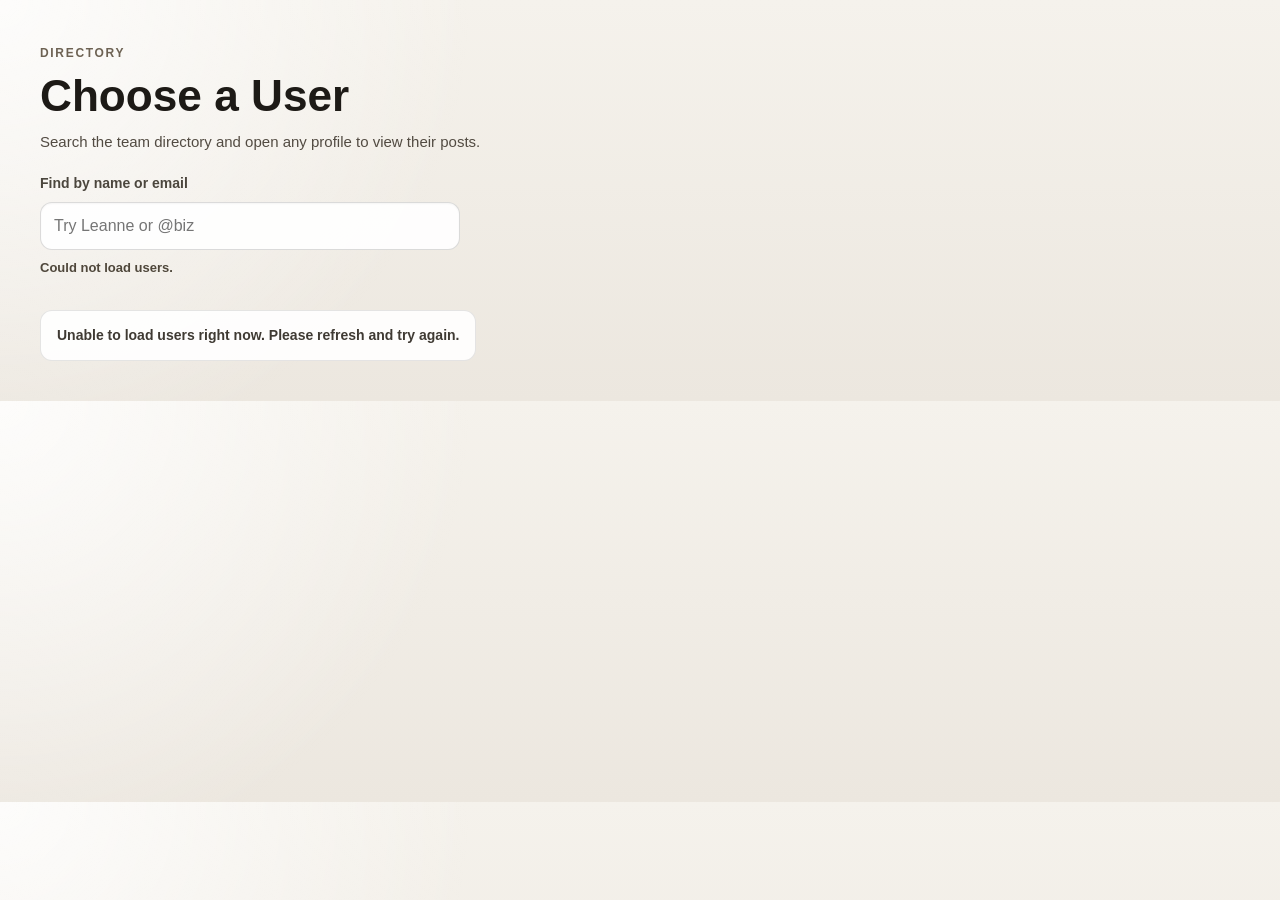
<file: index.html>
<!DOCTYPE html>
<html lang="en">

<head>
  <meta charset="UTF-8">
  <meta http-equiv="X-UA-Compatible" content="IE=edge">
  <meta name="viewport" content="width=device-width, initial-scale=1.0">
  <link rel="stylesheet" href="index.css">
  <title>User Posts</title>
</head>

<body>
  <div class="container">
    <header class="page-header">
      <p class="page-header__eyebrow">Directory</p>
      <h1 class="page-header__title">Choose a User</h1>
      <p class="page-header__subtitle">Search the team directory and open any profile to view their posts.</p>
    </header>

    <section class="toolbar" aria-label="User filters">
      <label class="toolbar__label" for="user-search">Find by name or email</label>
      <input
        id="user-search"
        class="toolbar__input"
        type="search"
        placeholder="Try Leanne or @biz"
        autocomplete="off"
      />
      <p id="user-search-status" class="toolbar__status" aria-live="polite"></p>
    </section>

    <div
      class="user-list"
      id="user-list"
      role="status"
      aria-live="polite"
      aria-busy="false"
    ></div>
  </div>
</body>
<script src="index.js"></script>

</html>
</file>
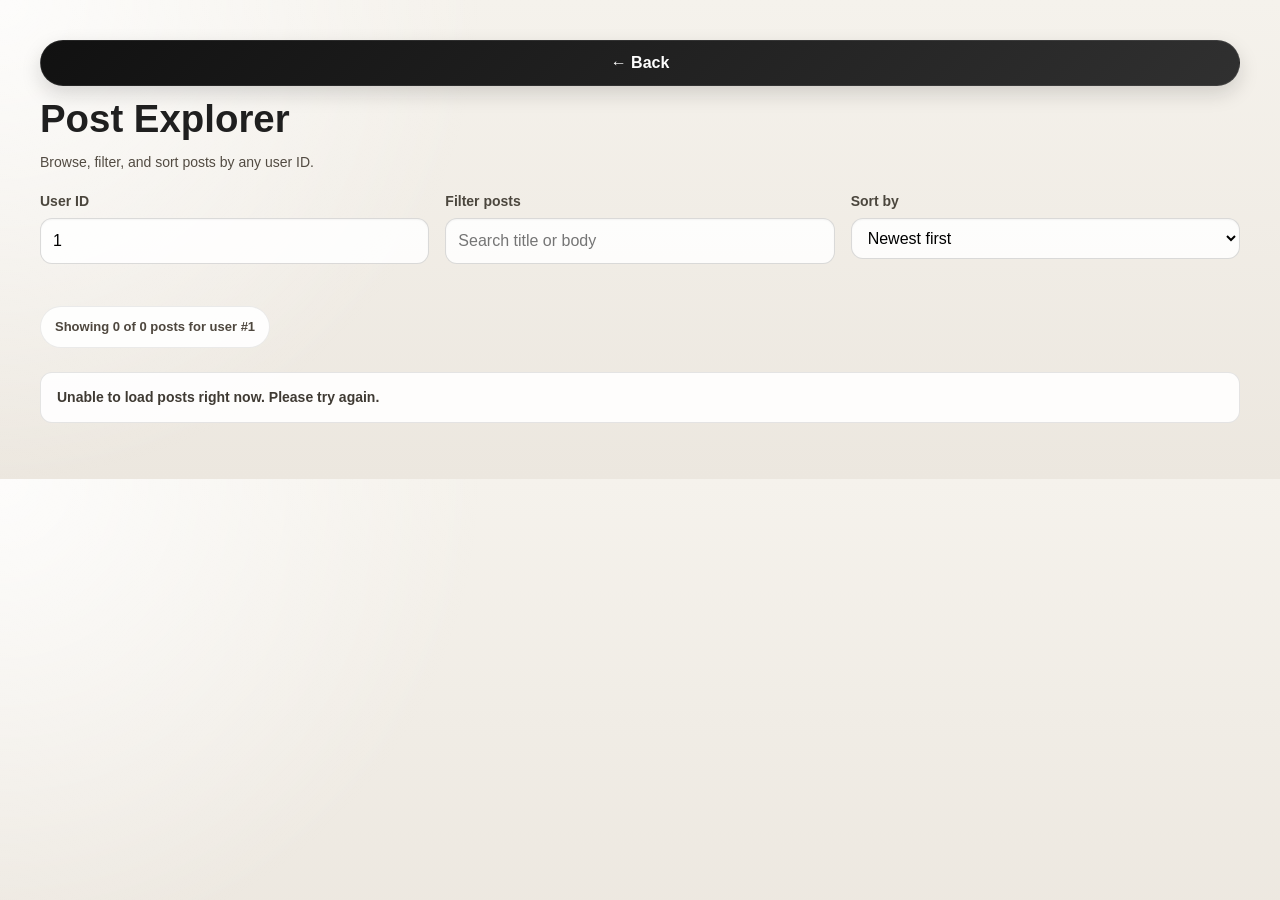
<file: user.html>
<!doctype html>
<html lang="en">
  <head>
    <meta charset="UTF-8" />
    <meta http-equiv="X-UA-Compatible" content="IE=edge" />
    <meta name="viewport" content="width=device-width, initial-scale=1.0" />
    <title>User Posts</title>
    <link rel="stylesheet" href="index.css" />
  </head>

  <body>
    <div class="container">
      <header class="post-page-header">
        <a class="back-btn" href="./index.html">← Back</a>
        <h1 class="post-page-header__title">Post Explorer</h1>
        <p class="post-page-header__subtitle">
          Browse, filter, and sort posts by any user ID.
        </p>
      </header>

      <section class="post__search" aria-label="Post controls">
        <div class="post__search--container">
          <label class="post__search--label" for="search-input">User ID</label>
          <input
            id="search-input"
            type="number"
            min="1"
            max="10"
            placeholder="1"
            aria-describedby="search-input-message"
            inputmode="numeric"
          />
          <p
            id="search-input-message"
            class="post__search--message"
            aria-live="polite"
          ></p>
        </div>

        <div class="post__search--container">
          <label class="post__search--label" for="post-filter-input">Filter posts</label>
          <input
            id="post-filter-input"
            type="search"
            placeholder="Search title or body"
            autocomplete="off"
          />
        </div>

        <div class="post__search--container">
          <label class="post__search--label" for="sort-select">Sort by</label>
          <select id="sort-select" class="post__search--select">
            <option value="newest">Newest first</option>
            <option value="oldest">Oldest first</option>
            <option value="title">Title A-Z</option>
          </select>
        </div>
      </section>

      <p id="post-summary" class="post__summary" aria-live="polite"></p>

      <div
        class="post-list"
        id="post-list"
        role="status"
        aria-live="polite"
        aria-busy="false"
      ></div>
    </div>
  </body>
  <script src="user.js"></script>
</html>
</file>
<file: index.css>
/* css code */

body {
  margin: 0;
  padding: 0;
  box-sizing: border-box;
  background:
    radial-gradient(
      circle at top left,
      rgba(255, 255, 255, 0.8),
      transparent 35%
    ),
    linear-gradient(180deg, #f5f2ec 0%, #ece7df 100%);
  color: #1f1f1f;
  font-family: "Segoe UI", Tahoma, Geneva, Verdana, sans-serif;
  line-height: 1.5;
}

h1,
h2,
h3 {
  margin: 0;
}

.container {
  margin: 0 auto;
  padding: 16px 20px 32px;
  width: 100%;
  max-width: 1200px;
}

button,
input {
  font: inherit;
}

p {
  font-size: 14px;
  word-break: break-word;
}

.hidden {
  display: none;
}

.page-header {
  padding-top: 28px;
  max-width: 760px;
}

.page-header__eyebrow {
  margin: 0;
  letter-spacing: 0.14em;
  text-transform: uppercase;
  font-size: 12px;
  font-weight: 700;
  color: #6d6253;
}

.page-header__title {
  margin-top: 10px;
  font-size: clamp(1.8rem, 2.2vw + 1rem, 3rem);
  line-height: 1.1;
  color: #1d1a16;
}

.page-header__subtitle {
  margin-top: 10px;
  font-size: 15px;
  color: #524b42;
}

.toolbar {
  margin-top: 20px;
  margin-bottom: 4px;
  display: flex;
  flex-direction: column;
  gap: 8px;
  max-width: 420px;
}

.toolbar__label {
  font-size: 14px;
  font-weight: 700;
  color: #4b463d;
}

.toolbar__input {
  border: 1px solid rgba(0, 0, 0, 0.14);
  border-radius: 12px;
  padding: 11px 13px;
  background: rgba(255, 255, 255, 0.9);
  box-shadow: inset 0 1px 2px rgba(0, 0, 0, 0.04);
}

.toolbar__input:focus-visible {
  outline: 3px solid #2f6fed;
  outline-offset: 2px;
}

.toolbar__status {
  min-height: 20px;
  margin: 0;
  font-size: 13px;
  font-weight: 600;
  color: #4f473b;
}

.user-list {
  width: auto;
  display: flex;
  flex-wrap: wrap;
  gap: 20px;
  padding: 20px 0 0;
}

.user {
  width: 50%;
}

.user-card {
  width: 100%;
  display: block;
  color: inherit;
  text-decoration: none;
  background: linear-gradient(180deg, #ffffff 0%, #faf8f4 100%);
  box-shadow: 0 12px 28px rgba(18, 18, 18, 0.08);
  margin: 0;
  transition:
    transform 0.18s ease,
    box-shadow 0.18s ease,
    border-color 0.18s ease;
  cursor: pointer;
  border-radius: 16px;
  border: none;
  padding: 0;
  text-align: left;
  font: inherit;
  appearance: none;
}

.user-card:hover {
  transform: translateY(-2px);
  box-shadow: 0 16px 34px rgba(18, 18, 18, 0.12);
}

.user-card__container {
  padding: 18px 18px 14px;
}

.user-card__meta {
  margin-top: 10px;
  display: inline-flex;
  align-items: center;
  gap: 8px;
  font-size: 12px;
  font-weight: 700;
  text-transform: uppercase;
  letter-spacing: 0.08em;
  color: #6a5f4f;
}

.post-card {
  background-color: #fff;
  margin: 10px;
  box-shadow: 0 4px 8px 0 rgba(0, 0, 0, 0.2);
  transition: 0.3s;
  border-radius: 10px;
}

.user-list__status {
  margin: 8px 0;
  padding: 14px 16px;
  border-radius: 12px;
  border: 1px solid rgba(0, 0, 0, 0.1);
  background: rgba(255, 255, 255, 0.9);
  color: #3f3a33;
  font-size: 14px;
  font-weight: 600;
}

.post-card:hover {
  box-shadow: 0 8px 16px 0 rgba(0, 0, 0, 0.2);
}

.post-card__container {
  padding: 2px 16px;
}

.back-btn {
  display: inline-flex;
  align-items: center;
  justify-content: center;
  color: #ffffff;
  background: linear-gradient(135deg, #111111 0%, #303030 100%);
  border: 1px solid rgba(255, 255, 255, 0.08);
  border-radius: 999px;
  padding: 10px 18px;
  font-size: 16px;
  font-weight: 700;
  cursor: pointer;
  text-decoration: none;
  box-shadow: 0 8px 20px rgba(17, 17, 17, 0.15);
  transition:
    transform 0.18s ease,
    box-shadow 0.18s ease;
  white-space: nowrap;
}

.back-btn:hover {
  transform: translateY(-1px);
  box-shadow: 0 12px 24px rgba(17, 17, 17, 0.18);
}

.back-btn:focus-visible,
.post__search--container input:focus-visible,
.post__search--select:focus-visible,
.user-card:focus-visible {
  outline: 3px solid #2f6fed;
  outline-offset: 2px;
}

.post-page-header {
  margin-top: 24px;
  display: flex;
  flex-direction: column;
  gap: 12px;
}

.post-page-header__title {
  font-size: clamp(1.6rem, 2vw + 1rem, 2.4rem);
  line-height: 1.1;
}

.post-page-header__subtitle {
  margin: 0;
  color: #524b42;
}

.post {
  border: 1px solid rgba(0, 0, 0, 0.08);
  background: rgba(255, 255, 255, 0.95);
  margin: 20px;
  border-radius: 16px;
  overflow: hidden;
  box-shadow: 0 12px 28px rgba(18, 18, 18, 0.08);
}

.post__title {
  font-size: 13px;
  font-weight: bold;
  text-transform: uppercase;
  letter-spacing: 0.04em;
  border-bottom: 1px solid rgba(0, 0, 0, 0.08);
  padding: 12px 14px;
  background: rgba(0, 0, 0, 0.02);
}

.post__body {
  padding: 0 14px 14px;
  margin: 0;
}

.post__search {
  margin-top: 18px;
  display: grid;
  grid-template-columns: repeat(auto-fit, minmax(190px, 1fr));
  gap: 16px;
  padding: 0;
}

.post__search--container {
  display: flex;
  flex-direction: column;
  gap: 6px;
}

.post__search--label {
  padding-right: 8px;
  font-size: 14px;
  font-weight: 600;
  color: #4b463d;
}

.post__search--container input {
  border: 1px solid rgba(0, 0, 0, 0.14);
  border-radius: 12px;
  padding: 10px 12px;
  background: rgba(255, 255, 255, 0.85);
  box-shadow: inset 0 1px 2px rgba(0, 0, 0, 0.04);
}

.post__search--select {
  border: 1px solid rgba(0, 0, 0, 0.14);
  border-radius: 12px;
  padding: 10px 12px;
  background: rgba(255, 255, 255, 0.85);
  box-shadow: inset 0 1px 2px rgba(0, 0, 0, 0.04);
  font: inherit;
}

.post__search--message {
  min-height: 20px;
  margin: 0;
  font-size: 13px;
  font-weight: 600;
  color: #8c2e2e;
}

.post__summary {
  margin: 16px 0 0;
  padding: 10px 14px;
  width: fit-content;
  border-radius: 999px;
  background: rgba(255, 255, 255, 0.9);
  border: 1px solid rgba(0, 0, 0, 0.08);
  font-size: 13px;
  font-weight: 700;
  color: #4e473e;
}

.post-list__status {
  margin: 24px 0;
  padding: 14px 16px;
  border-radius: 12px;
  border: 1px solid rgba(0, 0, 0, 0.1);
  background: rgba(255, 255, 255, 0.9);
  color: #3f3a33;
  font-size: 14px;
  font-weight: 600;
}

.post-list__empty {
  margin: 24px 0;
  padding: 14px 16px;
  border-radius: 12px;
  border: 1px solid rgba(0, 0, 0, 0.1);
  background: rgba(255, 255, 255, 0.9);
  color: #3f3a33;
  font-size: 14px;
  font-weight: 600;
}

@media (max-width: 700px) {
  .container {
    padding-inline: 14px;
  }

  .page-header {
    padding-top: 16px;
  }

  .user {
    width: 100%;
  }

  .post__search {
    grid-template-columns: 1fr;
  }

  .post {
    margin: 16px 0;
  }
}
</file>
